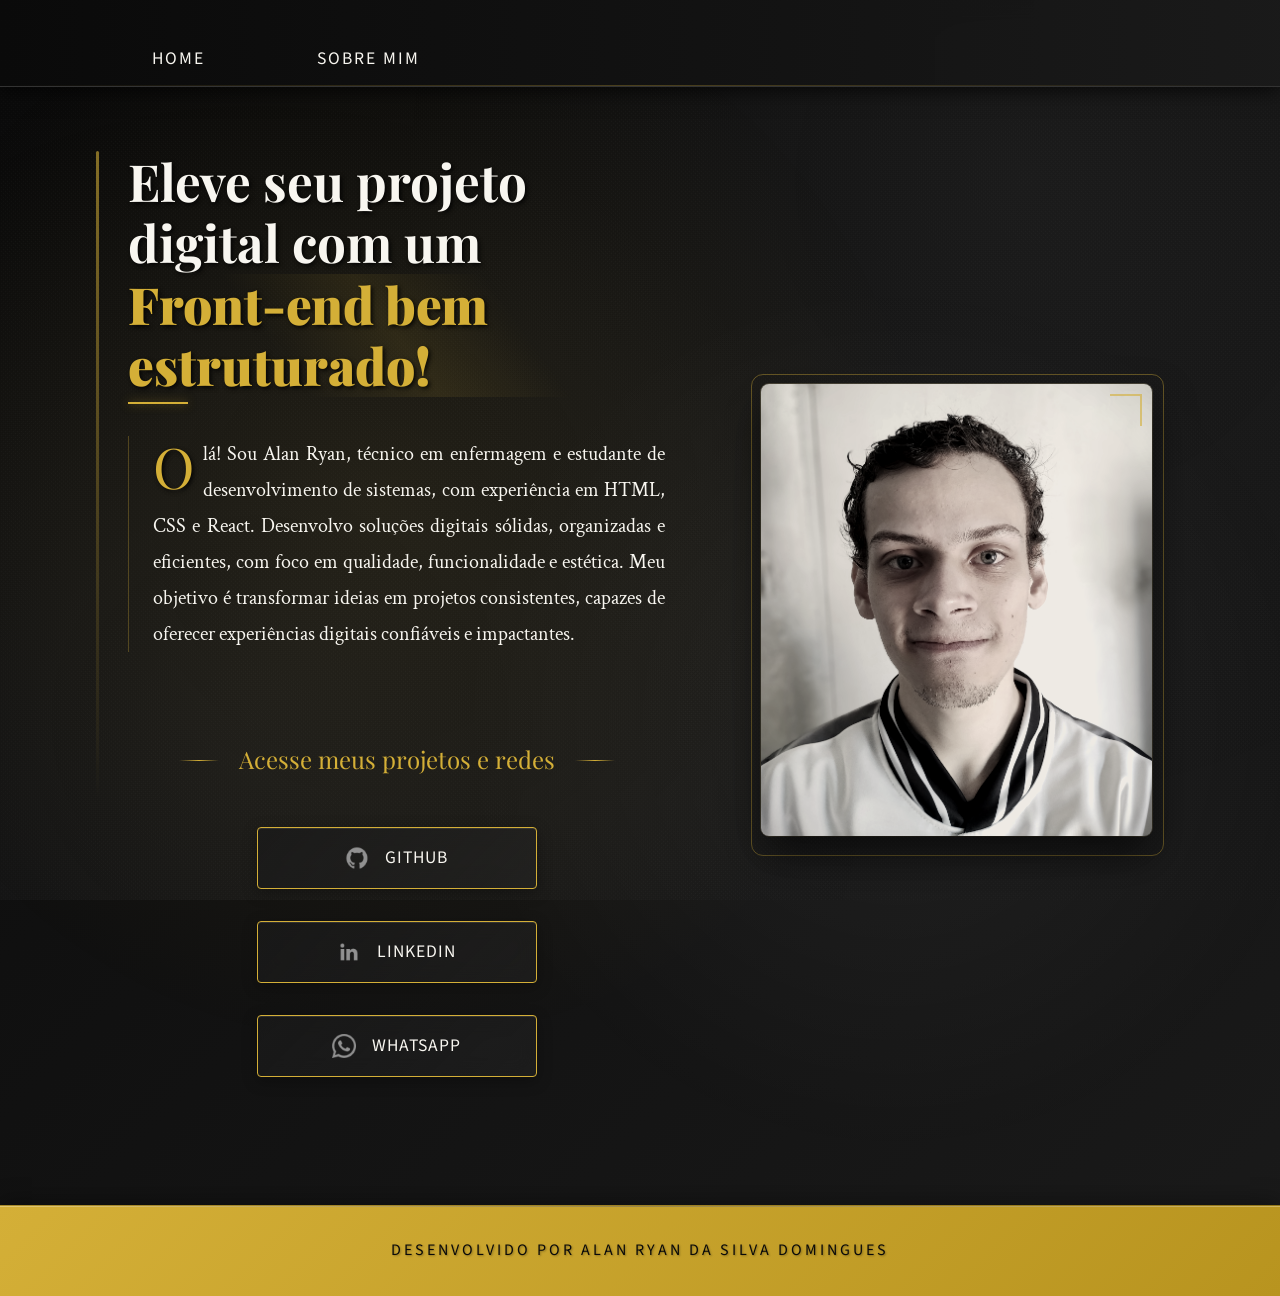
<file: index.html>
<!DOCTYPE html>
<html lang="pt-br">
  <head>
    <meta charset="UTF-8" />
    <meta http-equiv="X-UA-Compatible" content="IE=edge" />
    <meta name="viewport" content="width=device-width, initial-scale=1.0" />
    <title>Portfólio | Alan Ryan</title>
    <link rel="stylesheet" href="./styles/style.css" />
  </head>

  <body>
    <header class="cabecalho">
      <nav class="cabecalho__menu">
        <a class="cabecalho__menu__link" href="index.html">Home</a>
        <a class="cabecalho__menu__link" href="about.html">Sobre mim</a>
      </nav>
    </header>

    <main class="apresentacao">
      <section class="apresentacao__conteudo">
        <h1 class="apresentacao__conteudo__titulo">
          Eleve seu projeto digital com um
          <strong class="titulo-destaque">Front-end bem estruturado!</strong>
        </h1>
        <p class="apresentacao__conteudo__texto">
          Olá! Sou Alan Ryan, técnico em enfermagem e estudante de
          desenvolvimento de sistemas, com experiência em HTML, CSS e React.
          Desenvolvo soluções digitais sólidas, organizadas e eficientes, com
          foco em qualidade, funcionalidade e estética. Meu objetivo é
          transformar ideias em projetos consistentes, capazes de oferecer
          experiências digitais confiáveis e impactantes.
        </p>

        <div class="apresentacao__links">
          <h2 class="apresentacao__links__subtitulo">
            Acesse meus projetos e redes
          </h2>
          <a
            class="apresentacao__links__navegacao"
            href="https://github.com/0nF1REy"
            target="_blank"
          >
            <img src="./assets/images/github.png" alt="GitHub logo" />
            GitHub
          </a>
          <a
            class="apresentacao__links__navegacao"
            href="https://www.linkedin.com/in/alan-ryan-b115ba228/"
            target="_blank"
          >
            <img src="./assets/images/linkedin.png" alt="LinkedIn logo" />
            LinkedIn
          </a>
          <a
            class="apresentacao__links__navegacao"
            href="https://wa.me/15996209364"
            target="_blank"
          >
            <img src="./assets/images/whatsapp.png" alt="WhatsApp logo" />
            WhatsApp
          </a>
        </div>
      </section>
      <div class="apresentacao__imagem">
        <img src="./assets/images/alan-ryan-02.jpg" alt="Foto de Alan Ryan" />
      </div>
    </main>

    <footer class="rodape">
      <p>Desenvolvido por Alan Ryan da Silva Domingues</p>
    </footer>
  </body>
</html>
</file>
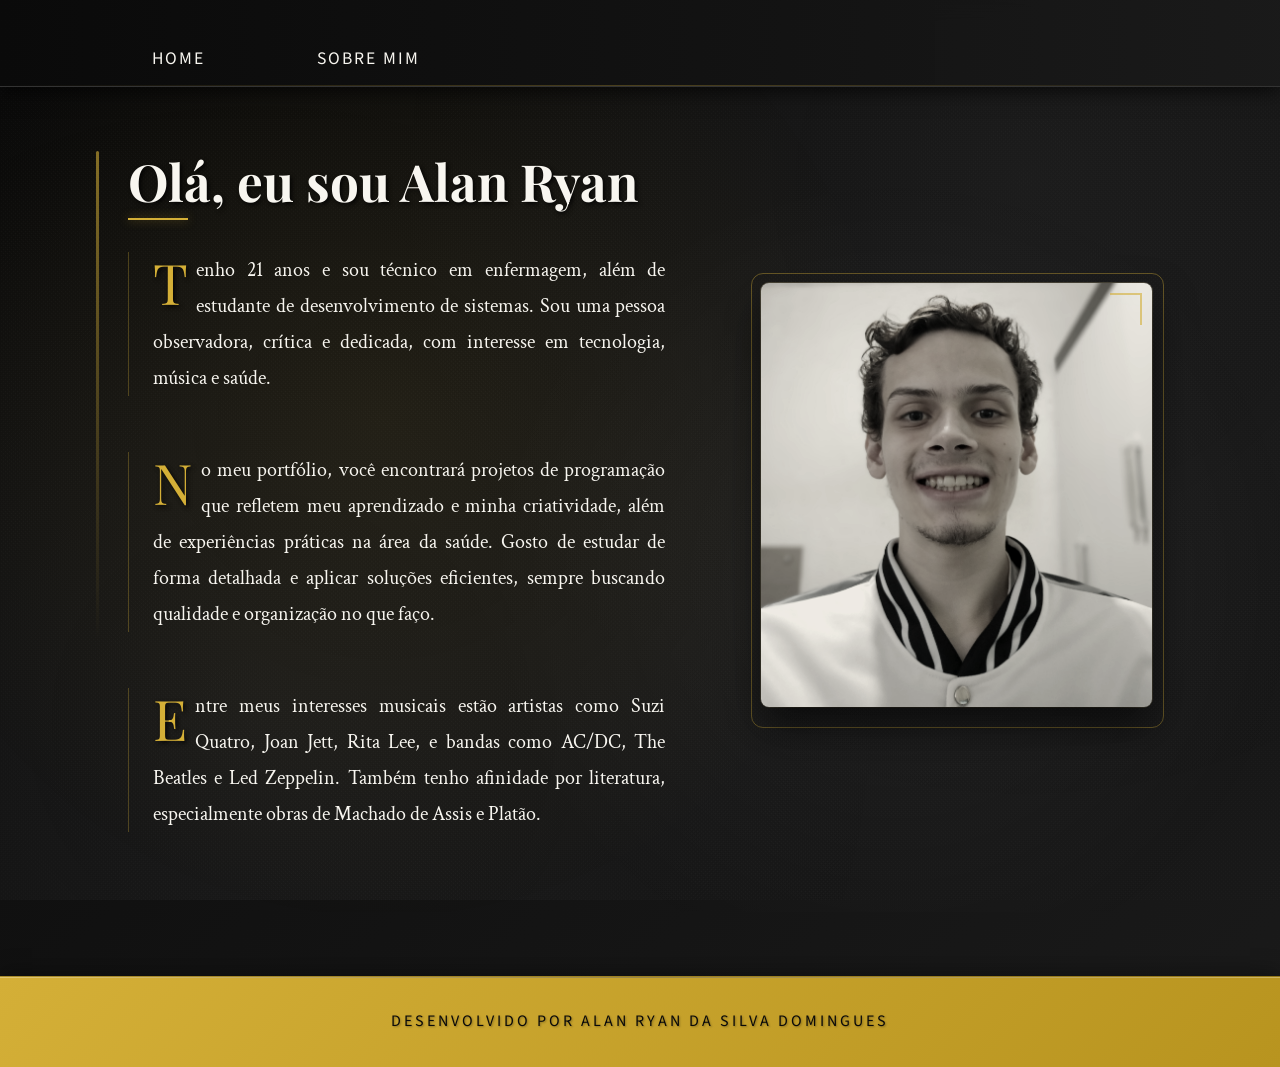
<file: about.html>
<!DOCTYPE html>
<html lang="pt-br">
  <head>
    <meta charset="UTF-8" />
    <meta http-equiv="X-UA-Compatible" content="IE=edge" />
    <meta name="viewport" content="width=device-width, initial-scale=1.0" />
    <title>Sobre mim | Alan Ryan</title>
    <link rel="stylesheet" href="./styles/style.css" />
  </head>

  <body>
    <header class="cabecalho">
      <nav class="cabecalho__menu">
        <a class="cabecalho__menu__link" href="index.html">Home</a>
        <a class="cabecalho__menu__link" href="about.html">Sobre mim</a>
      </nav>
    </header>

    <main class="apresentacao">
      <section class="apresentacao__conteudo">
        <h1 class="apresentacao__conteudo__titulo">Olá, eu sou Alan Ryan</h1>
        <p class="apresentacao__conteudo__texto">
          Tenho 21 anos e sou técnico em enfermagem, além de estudante de
          desenvolvimento de sistemas. Sou uma pessoa observadora, crítica e
          dedicada, com interesse em tecnologia, música e saúde.
        </p>
        <p class="apresentacao__conteudo__texto">
          No meu portfólio, você encontrará projetos de programação que refletem
          meu aprendizado e minha criatividade, além de experiências práticas na
          área da saúde. Gosto de estudar de forma detalhada e aplicar soluções
          eficientes, sempre buscando qualidade e organização no que faço.
        </p>
        <p class="apresentacao__conteudo__texto">
          Entre meus interesses musicais estão artistas como Suzi Quatro, Joan
          Jett, Rita Lee, e bandas como AC/DC, The Beatles e Led Zeppelin.
          Também tenho afinidade por literatura, especialmente obras de Machado
          de Assis e Platão.
        </p>
      </section>
      <div class="apresentacao__imagem">
        <img src="./assets/images/alan-ryan.jpg" alt="Foto de Alan Ryan" />
      </div>
    </main>

    <footer class="rodape">
      <p>Desenvolvido por Alan Ryan da Silva Domingues</p>
    </footer>
  </body>
</html>
</file>
<file: styles/style.css>
@import url("https://fonts.googleapis.com/css2?family=Playfair+Display:wght@400;700;900&family=Crimson+Text:ital,wght@0,400;0,600;1,400&family=Source+Sans+Pro:wght@300;400;600&display=swap");

:root {
  /* Color Palette */
  --cor-primaria: #0a0a0a;
  --cor-secundaria: #f8f6f0;
  --cor-terciaria: #d4af37;
  --cor-quaternaria: #1a1a1a;
  --cor-hover: #2a2a2a;
  --cor-shadow: #000000;
  --cor-highlight: #ffffff;
  --cor-muted: #8a8a8a;
  --cor-border: #333333;

  /* Typography */
  --fonte-primaria: "Playfair Display", serif;
  --fonte-secundaria: "Crimson Text", serif;
  --fonte-terciaria: "Source Sans Pro", sans-serif;
}

* {
  margin: 0;
  padding: 0;
  box-sizing: border-box;
}

body {
  background: linear-gradient(135deg, var(--cor-primaria) 0%, #1a1a1a 100%);
  color: var(--cor-secundaria);
  font-family: var(--fonte-secundaria);
  line-height: 1.6;
  min-height: 100vh;
  position: relative;
  overflow-x: hidden;
}

/* Cinematic Film Grain Effect */
body::before {
  content: "";
  position: fixed;
  top: 0;
  left: 0;
  width: 100vw;
  height: 100vh;
  background: radial-gradient(
      circle at 20% 80%,
      rgba(120, 120, 120, 0.1) 0%,
      transparent 50%
    ),
    radial-gradient(
      circle at 80% 20%,
      rgba(120, 120, 120, 0.1) 0%,
      transparent 50%
    ),
    url("data:image/svg+xml,%3Csvg xmlns='http://www.w3.org/2000/svg' width='4' height='4' viewBox='0 0 4 4'%3E%3Cpath fill='%23ffffff' fill-opacity='0.02' d='M1 3h1v1H1V3zm2-2h1v1H3V1z'%3E%3C/path%3E%3C/svg%3E");
  pointer-events: none;
  z-index: 1;
}

.cabecalho {
  padding: 2rem 0 0 8rem;
  background: linear-gradient(
    90deg,
    var(--cor-primaria) 0%,
    rgba(26, 26, 26, 0.95) 100%
  );
  border-bottom: 1px solid var(--cor-border);
  box-shadow: 0 2px 20px rgba(0, 0, 0, 0.8);
  backdrop-filter: blur(10px);
  position: relative;
  z-index: 10;
}

.cabecalho::after {
  content: "";
  position: absolute;
  bottom: 0;
  left: 0;
  width: 100%;
  height: 1px;
  background: linear-gradient(
    90deg,
    transparent 0%,
    var(--cor-terciaria) 50%,
    transparent 100%
  );
  opacity: 0.3;
}

.cabecalho__menu {
  display: flex;
  gap: 4rem;
  align-items: center;
}

.cabecalho__menu__link {
  font-family: var(--fonte-terciaria);
  font-size: 1.1rem;
  font-weight: 400;
  color: var(--cor-secundaria);
  text-decoration: none;
  text-transform: uppercase;
  letter-spacing: 2px;
  position: relative;
  padding: 0.8rem 1.5rem;
  transition: all 0.4s cubic-bezier(0.25, 0.46, 0.45, 0.94);
}

.cabecalho__menu__link::before {
  content: "";
  position: absolute;
  width: 0;
  height: 1px;
  bottom: 0;
  left: 50%;
  background: var(--cor-terciaria);
  transition: all 0.4s cubic-bezier(0.25, 0.46, 0.45, 0.94);
  transform: translateX(-50%);
}

.cabecalho__menu__link:hover {
  color: var(--cor-highlight);
  text-shadow: 0 0 10px rgba(255, 255, 255, 0.3);
}

.cabecalho__menu__link:hover::before {
  width: 100%;
  box-shadow: 0 0 8px var(--cor-terciaria);
}

.apresentacao {
  padding: 4rem 8rem;
  display: flex;
  align-items: center;
  justify-content: space-between;
  gap: 6rem;
  min-height: 80vh;
  position: relative;
  z-index: 5;
}

.apresentacao::before {
  content: "";
  position: absolute;
  top: 0;
  left: 0;
  width: 100%;
  height: 100%;
  background: radial-gradient(
      circle at 30% 40%,
      rgba(212, 175, 55, 0.08) 0%,
      transparent 50%
    ),
    radial-gradient(
      circle at 70% 60%,
      rgba(255, 255, 255, 0.05) 0%,
      transparent 40%
    );
  pointer-events: none;
  z-index: -1;
}

.apresentacao__conteudo {
  width: 55%;
  display: flex;
  flex-direction: column;
  gap: 2.5rem;
  position: relative;
}

.apresentacao__conteudo::before {
  content: "";
  position: absolute;
  left: -2rem;
  top: 0;
  width: 3px;
  height: 100%;
  background: linear-gradient(180deg, var(--cor-terciaria) 0%, transparent 70%);
  border-radius: 2px;
  opacity: 0.6;
}

.apresentacao__conteudo__titulo {
  font-size: 3.2rem;
  font-family: var(--fonte-primaria);
  font-weight: 700;
  line-height: 1.2;
  text-shadow: 2px 2px 4px rgba(0, 0, 0, 0.8);
  position: relative;
}

.apresentacao__conteudo__titulo::after {
  content: "";
  position: absolute;
  bottom: -0.5rem;
  left: 0;
  width: 60px;
  height: 2px;
  background: var(--cor-terciaria);
  box-shadow: 0 0 10px rgba(212, 175, 55, 0.5);
}

.titulo-destaque {
  color: var(--cor-terciaria);
  font-weight: 900;
  position: relative;
  display: inline-block;
}

.titulo-destaque::before {
  content: "";
  position: absolute;
  top: 0;
  left: 0;
  width: 100%;
  height: 100%;
  background: linear-gradient(
    45deg,
    transparent 30%,
    rgba(212, 175, 55, 0.1) 50%,
    transparent 70%
  );
  transform: skew(-15deg);
  z-index: -1;
}

.apresentacao__conteudo__texto {
  font-size: 1.25rem;
  font-family: var(--fonte-secundaria);
  font-weight: 400;
  color: var(--cor-secundaria);
  text-align: justify;
  margin-bottom: 1rem;
  position: relative;
  padding-left: 1.5rem;
  border-left: 1px solid rgba(212, 175, 55, 0.3);
  line-height: 1.8;
}

.apresentacao__conteudo__texto::first-letter {
  font-size: 3.5rem;
  font-family: var(--fonte-primaria);
  float: left;
  line-height: 1;
  margin: 0.1rem 0.5rem 0.2rem 0;
  color: var(--cor-terciaria);
  text-shadow: 2px 2px 4px rgba(0, 0, 0, 0.8);
}

.apresentacao__links {
  display: flex;
  flex-direction: column;
  justify-content: space-between;
  align-items: center;
  gap: 2rem;
  margin-top: 2rem;
}

.apresentacao__links__subtitulo {
  font-family: var(--fonte-primaria);
  font-weight: 400;
  font-size: 1.5rem;
  color: var(--cor-terciaria);
  text-align: center;
  margin-bottom: 1rem;
  position: relative;
}

.apresentacao__links__subtitulo::before,
.apresentacao__links__subtitulo::after {
  content: "";
  position: absolute;
  top: 50%;
  width: 40px;
  height: 1px;
  background: linear-gradient(
    90deg,
    transparent 0%,
    var(--cor-terciaria) 50%,
    transparent 100%
  );
}

.apresentacao__links__subtitulo::before {
  left: -60px;
}

.apresentacao__links__subtitulo::after {
  right: -60px;
}

.apresentacao__links__navegacao {
  display: flex;
  justify-content: center;
  align-items: center;
  gap: 1rem;
  border: 1px solid var(--cor-terciaria);
  width: 280px;
  text-align: center;
  border-radius: 4px;
  font-size: 1.1rem;
  font-weight: 400;
  font-family: var(--fonte-terciaria);
  padding: 1rem 1.5rem;
  text-decoration: none;
  color: var(--cor-secundaria);
  background: linear-gradient(
    135deg,
    rgba(26, 26, 26, 0.8) 0%,
    rgba(42, 42, 42, 0.4) 100%
  );
  backdrop-filter: blur(10px);
  box-shadow: 0 4px 15px rgba(0, 0, 0, 0.3),
    inset 0 1px 0 rgba(255, 255, 255, 0.1);
  position: relative;
  overflow: hidden;
  text-transform: uppercase;
  letter-spacing: 1px;
  transition: all 0.4s cubic-bezier(0.25, 0.46, 0.45, 0.94);
}

.apresentacao__links__navegacao::before {
  content: "";
  position: absolute;
  top: 0;
  left: -100%;
  width: 100%;
  height: 100%;
  background: linear-gradient(
    90deg,
    transparent 0%,
    rgba(212, 175, 55, 0.2) 50%,
    transparent 100%
  );
  transition: left 0.5s ease;
}

.apresentacao__links__navegacao img {
  width: 24px;
  height: 24px;
  filter: grayscale(100%) brightness(0.8) contrast(1.2);
  transition: all 0.4s ease;
}

.apresentacao__links__navegacao:hover {
  background: linear-gradient(
    135deg,
    rgba(42, 42, 42, 0.9) 0%,
    rgba(60, 60, 60, 0.6) 100%
  );
  border-color: var(--cor-highlight);
  color: var(--cor-highlight);
  box-shadow: 0 8px 25px rgba(0, 0, 0, 0.4), 0 0 20px rgba(212, 175, 55, 0.3),
    inset 0 1px 0 rgba(255, 255, 255, 0.2);
  transform: translateY(-2px);
}

.apresentacao__links__navegacao:hover::before {
  left: 100%;
}

.apresentacao__links__navegacao:hover img {
  filter: grayscale(0%) brightness(1.1) contrast(1.3);
  transform: scale(1.1);
}

.apresentacao__imagem {
  width: 40%;
  position: relative;
}

.apresentacao__imagem img {
  width: 100%;
  height: auto;
  border-radius: 8px;
  filter: grayscale(70%) contrast(1.2) brightness(0.9) sepia(10%);
  box-shadow: 0 20px 40px rgba(0, 0, 0, 0.6), 0 0 0 1px rgba(212, 175, 55, 0.3),
    inset 0 1px 0 rgba(255, 255, 255, 0.1);
  transition: all 0.6s cubic-bezier(0.25, 0.46, 0.45, 0.94);
  position: relative;
}

.apresentacao__imagem::before {
  content: "";
  position: absolute;
  top: -10px;
  left: -10px;
  width: calc(100% + 20px);
  height: calc(100% + 20px);
  border: 1px solid var(--cor-terciaria);
  border-radius: 12px;
  opacity: 0.4;
  z-index: -1;
  transition: all 0.4s ease;
}

.apresentacao__imagem::after {
  content: "";
  position: absolute;
  top: 10px;
  right: 10px;
  width: 30px;
  height: 30px;
  border-top: 2px solid var(--cor-terciaria);
  border-right: 2px solid var(--cor-terciaria);
  opacity: 0.6;
}

.apresentacao__imagem:hover img {
  filter: grayscale(40%) contrast(1.3) brightness(1.05) sepia(5%);
  transform: scale(1.02);
  box-shadow: 0 25px 50px rgba(0, 0, 0, 0.7), 0 0 0 1px rgba(212, 175, 55, 0.5),
    0 0 30px rgba(212, 175, 55, 0.2);
}

.apresentacao__imagem:hover::before {
  opacity: 0.8;
  transform: scale(1.02);
}

.rodape {
  color: var(--cor-primaria);
  background: linear-gradient(135deg, var(--cor-terciaria) 0%, #b8941f 100%);
  padding: 2rem;
  text-align: center;
  font-family: var(--fonte-terciaria);
  font-size: 1rem;
  font-weight: 400;
  text-transform: uppercase;
  letter-spacing: 3px;
  border-top: 1px solid rgba(0, 0, 0, 0.2);
  box-shadow: inset 0 1px 0 rgba(255, 255, 255, 0.3),
    0 -5px 20px rgba(0, 0, 0, 0.3);
  position: relative;
  margin-top: 4rem;
}

.rodape::before {
  content: "";
  position: absolute;
  top: 0;
  left: 0;
  width: 100%;
  height: 1px;
  background: linear-gradient(
    90deg,
    transparent 0%,
    rgba(0, 0, 0, 0.3) 50%,
    transparent 100%
  );
}

.rodape p {
  margin: 0;
  text-shadow: 1px 1px 2px rgba(0, 0, 0, 0.3);
}

/* Responsive Design */
@media (max-width: 1200px) {
  .cabecalho {
    padding: 1.5rem 4rem;
  }

  .cabecalho__menu {
    justify-content: center;
    gap: 2rem;
  }

  .apresentacao {
    flex-direction: column-reverse;
    padding: 3rem 4rem;
    gap: 4rem;
  }

  .apresentacao__conteudo {
    width: 100%;
  }

  .apresentacao__imagem {
    width: 60%;
    max-width: 400px;
  }

  .apresentacao__conteudo__titulo {
    font-size: 2.5rem;
    text-align: center;
  }

  .apresentacao__conteudo__texto {
    font-size: 1.1rem;
    text-align: left;
  }
}

@media (max-width: 768px) {
  .cabecalho {
    padding: 1rem 2rem;
  }

  .cabecalho__menu {
    gap: 1.5rem;
  }

  .cabecalho__menu__link {
    font-size: 0.9rem;
    padding: 0.6rem 1rem;
  }

  .apresentacao {
    padding: 2rem;
    gap: 3rem;
  }

  .apresentacao__conteudo__titulo {
    font-size: 2rem;
  }

  .apresentacao__conteudo__texto {
    font-size: 1rem;
    padding-left: 1rem;
  }

  .apresentacao__conteudo__texto::first-letter {
    font-size: 2.5rem;
    margin: 0.05rem 0.3rem 0.1rem 0;
  }

  .apresentacao__imagem {
    width: 80%;
    max-width: 300px;
  }

  .apresentacao__links__navegacao {
    width: 100%;
    max-width: 280px;
  }

  .apresentacao__links__subtitulo::before,
  .apresentacao__links__subtitulo::after {
    display: none;
  }
}

@media (max-width: 480px) {
  .cabecalho {
    padding: 1rem;
  }

  .cabecalho__menu {
    flex-direction: column;
    gap: 1rem;
  }

  .apresentacao {
    padding: 1.5rem;
  }

  .apresentacao__conteudo__titulo {
    font-size: 1.8rem;
  }

  .apresentacao__conteudo::before {
    left: -1rem;
  }

  .apresentacao__links__navegacao {
    padding: 0.8rem 1rem;
    font-size: 1rem;
  }

  .rodape {
    padding: 1.5rem;
    font-size: 0.9rem;
    letter-spacing: 2px;
  }
}
</file>
